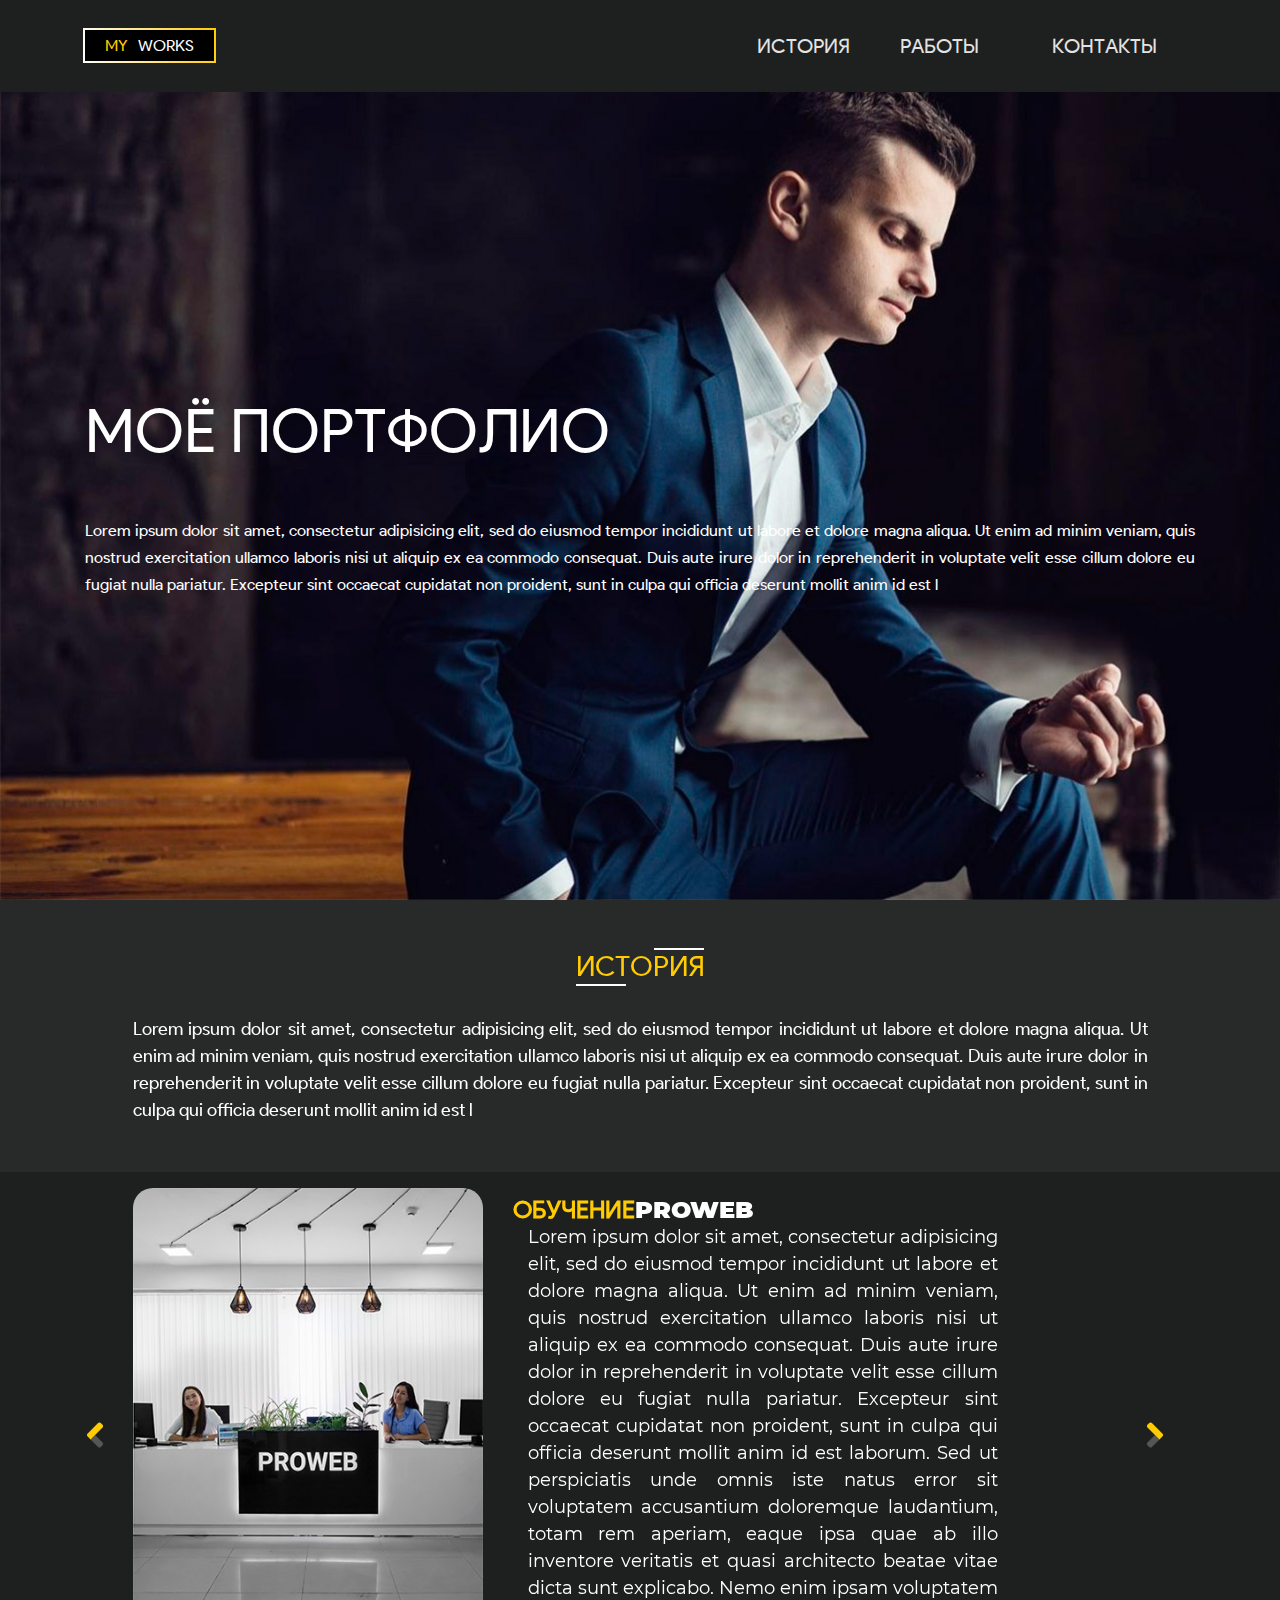
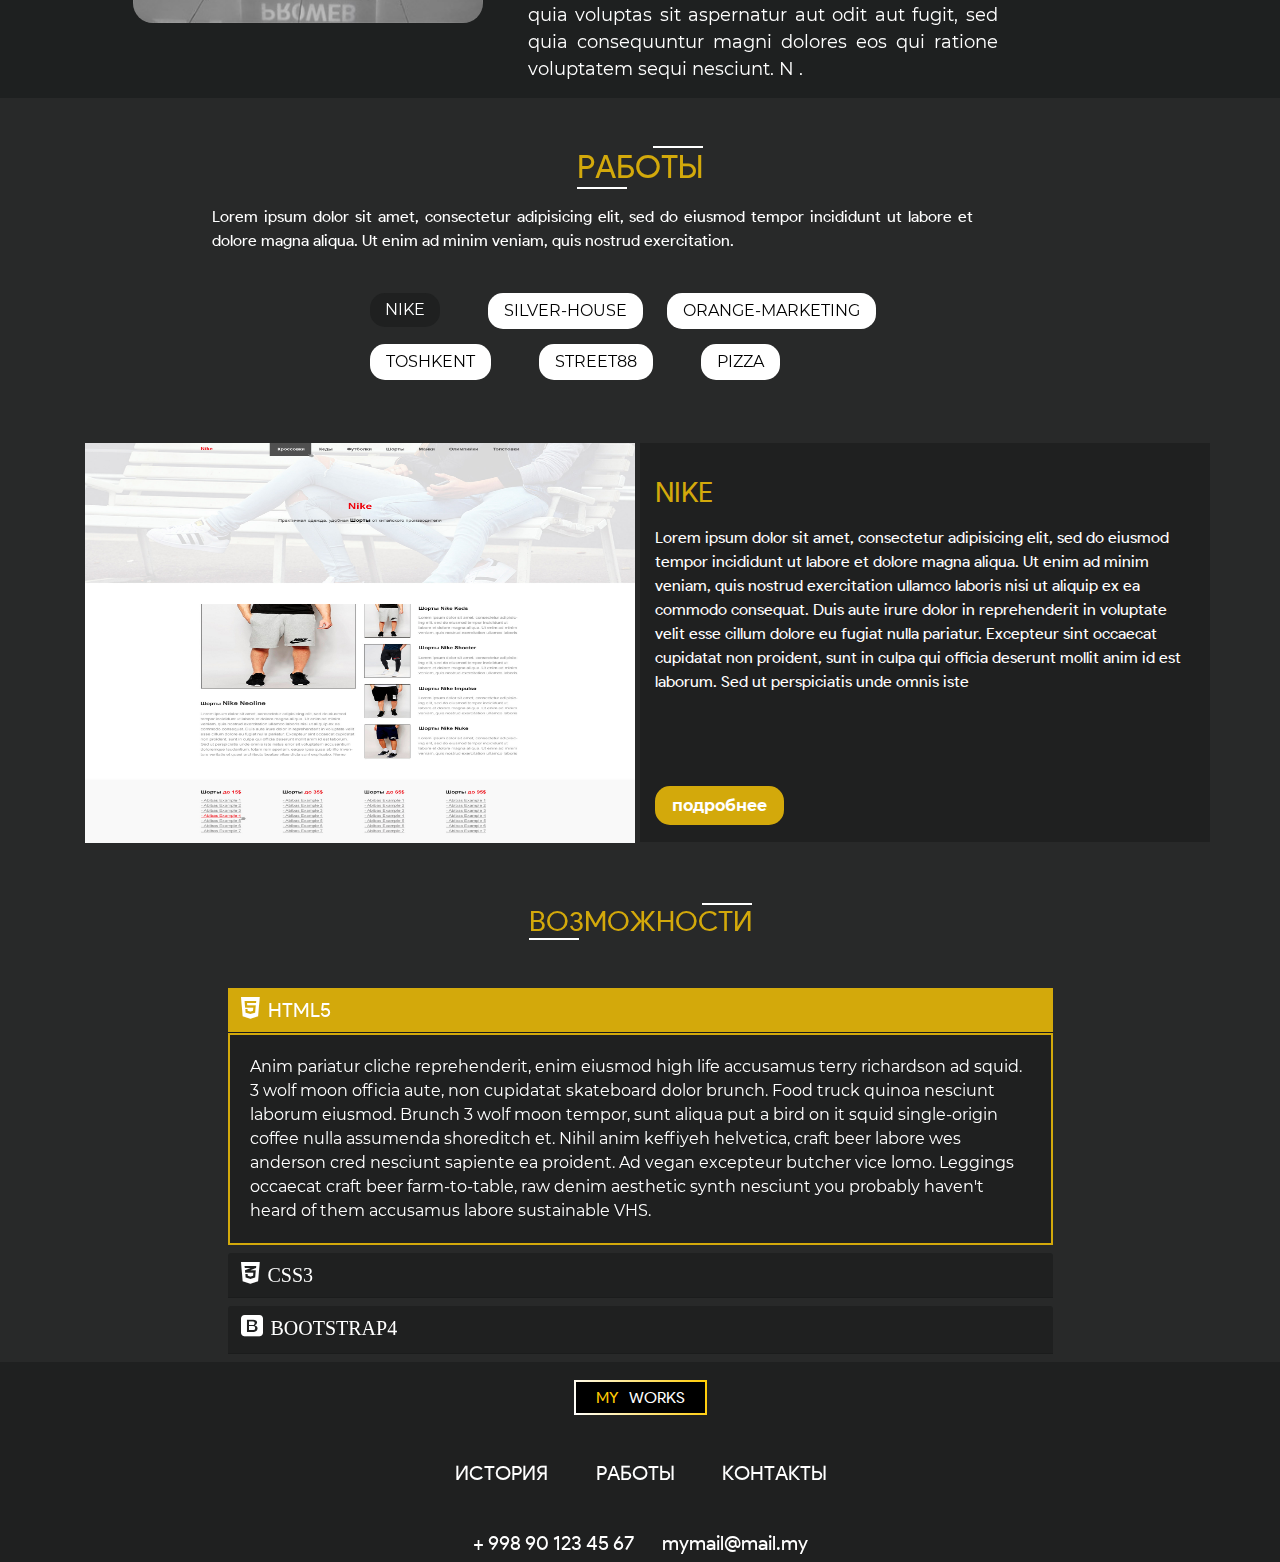
<file: index.html>
<!DOCTYPE html>
<html lang="en">

<head>
    <meta charset="UTF-8">
    <meta name="viewport" content="width=device-width, initial-scale=1.0">
    <meta http-equiv="X-UA-Compatible" content="ie=edge">
    <link rel="stylesheet" href="css/bootstrap.css">
    <link rel="stylesheet" href="css/style.css">
    <link rel="stylesheet" href="css/media.css">
    <link href="https://stackpath.bootstrapcdn.com/font-awesome/4.7.0/css/font-awesome.min.css" rel="stylesheet"
        integrity="sha384-wvfXpqpZZVQGK6TAh5PVlGOfQNHSoD2xbE+QkPxCAFlNEevoEH3Sl0sibVcOQVnN" crossorigin="anonymous">
    <title>My works</title>
</head>

<body>
    <header class="header">
        <div class="header__nav">
            <div class="container">
                <div class="row justify-content-between align-items-center">
                    <div
                        class="col-12 col-sm-12 text-center text-md-none pb-3 pb-md-0 col-md-auto col-lg-auto col-xl-auto">
                        <a href="" class="logo"><span class="logo__world">My</span>works</a></div>
                    <button class="navbar-toggler col-12 m-auto d-flex d-md-none" type="button" data-toggle="collapse"
                        data-target="#navbarheader" aria-controls="navbarSupportedContent" aria-expanded="false"
                        aria-label="Toggle navigation">
                        <i class="fas fa-bars m-auto white"></i>
                    </button>
                    <div class="col-auto header-link">
                        <ul class="header__menu m-auto  col-12 d-md-flex flex-wrap collapse navbar-collapse"
                            id="navbarheader">
                            <li><a href="" class="header__menu-link">история</a></li>
                            <li><a href="" class="header__menu-link">работы</a></li>
                            <li>
                                <div class="dropdown-header">
                                    <a class="header__menu-link" href="#" role="button" id="header__menu-drop"
                                        data-toggle="dropdown" aria-haspopup="true" aria-expanded="false">
                                        Контакты
                                    </a>
                                    <div class="dropdown-menu dropdown-menu-right" aria-labelledby="header__menu-drop">
                                        <a class="dropdown-item dropdown-item_bb-dark" href="tel:+ 99890 1234567">+
                                            99890 1234567</a>
                                        <a class="dropdown-item" href="mailto:mymail@mail.my">mymail@mail.my</a>
                                    </div>
                                </div>
                            </li>
                        </ul>
                    </div>
                </div>
            </div>
        </div>
        <div class="header__content">
            <div class="container">
                <h1 class="header__content-title ">Mоё портфолио</h1>
                <p class="header__content-desc">Lorem ipsum dolor sit amet, consectetur adipisicing elit, sed do eiusmod
                    tempor incididunt ut labore et dolore magna aliqua. Ut enim ad minim veniam, quis nostrud
                    exercitation ullamco laboris nisi ut aliquip ex ea commodo consequat. Duis aute irure dolor in
                    reprehenderit in voluptate velit esse cillum dolore eu fugiat nulla pariatur. Excepteur sint
                    occaecat cupidatat non proident, sunt in culpa qui officia deserunt mollit anim id est l</p>
            </div>
        </div>
    </header>
    <main>
        <section class="history text-center pt-5 pb-5">
            <div class="container">
                <div class="row align-items-center flex-column">
                    <div class="col-auto">
                        <h2 class="history__title">история</h2>
                    </div>
                    <div class="col-11">
                        <p class="history__desc text-justify">Lorem ipsum dolor sit amet, consectetur adipisicing elit,
                            sed do eiusmod tempor incididunt ut labore et dolore magna aliqua. Ut enim ad minim veniam,
                            quis nostrud exercitation ullamco laboris nisi ut aliquip ex ea commodo consequat. Duis aute
                            irure dolor in reprehenderit in voluptate velit esse cillum dolore eu fugiat nulla pariatur.
                            Excepteur sint occaecat cupidatat non proident, sunt in culpa qui officia deserunt mollit
                            anim id est l</p>
                    </div>
                </div>
            </div>
        </section>
        <section class="study pt-3">
            <div class="container">
                <div id="study__slider" class="carousel slide" data-ride="carousel">
                    <div class="carousel-inner">
                        <div class="carousel-item active">
                            <div class="row justify-content-center">
                                <div class="col-md-7 col-lg-7 col-xl-4">
                                    <img src="images/slider__img.jpg" alt="">
                                </div>
                                <div class="col-md-10 col-lg-7 col-xl-6carousel-content">
                                    <h3 class="study__title pt-2"><span
                                            class="study__title-yellow">обучение</span>proweb</h3>
                                    <p class="study__desc col-auto">Lorem ipsum dolor sit amet, consectetur adipisicing
                                        elit, sed
                                        do eiusmod tempor incididunt ut labore et dolore magna aliqua. Ut enim ad minim
                                        veniam, quis nostrud exercitation ullamco laboris nisi ut aliquip ex ea commodo
                                        consequat. Duis aute irure dolor in reprehenderit in voluptate velit esse cillum
                                        dolore eu fugiat nulla pariatur. Excepteur sint occaecat cupidatat non proident,
                                        sunt in culpa qui officia deserunt mollit anim id est laborum. Sed ut
                                        perspiciatis unde omnis iste natus error sit voluptatem accusantium doloremque
                                        laudantium, totam rem aperiam, eaque ipsa quae ab illo inventore veritatis et
                                        quasi architecto beatae vitae dicta sunt explicabo. Nemo enim ipsam voluptatem
                                        quia voluptas sit aspernatur aut odit aut fugit, sed quia consequuntur magni
                                        dolores eos qui ratione voluptatem sequi nesciunt. N .</p>
                                </div>
                            </div>
                        </div>
                        <div class="carousel-item">
                            <div class="row justify-content-center">
                                <div class="col-md-7 col-lg-7 col-xl-4">
                                    <img src="images/slider__img.jpg" alt="">
                                </div>
                                <div class="col-md-10 col-lg-7 col-xl-6 carousel-content">
                                    <h3 class="study__title  pt-2"><span
                                            class="study__title-yellow">обучение</span>proweb</h3>
                                    <p class="study__desc col-auto">Lorem ipsum dolor sit amet, consectetur adipisicing
                                        elit, sed
                                        do eiusmod tempor incididunt ut labore et dolore magna aliqua. Ut enim ad minim
                                        veniam, quis nostrud exercitation ullamco laboris nisi ut aliquip ex ea commodo
                                        consequat. Duis aute irure dolor in reprehenderit in voluptate velit esse cillum
                                        dolore eu fugiat nulla pariatur. Excepteur sint occaecat cupidatat non proident,
                                        sunt in culpa qui officia deserunt mollit anim id est laborum. Sed ut
                                        perspiciatis unde omnis iste natus error sit voluptatem accusantium doloremque
                                        laudantium, totam rem aperiam, eaque ipsa quae ab illo inventore veritatis et
                                        quasi architecto beatae vitae dicta sunt explicabo. Nemo enim ipsam voluptatem
                                        quia voluptas sit aspernatur aut odit aut fugit, sed quia consequuntur magni
                                        dolores eos qui ratione voluptatem sequi nesciunt. N .</p>
                                </div>
                            </div>
                        </div>
                        <div class="carousel-item">
                            <div class="row justify-content-center">
                                <div class="col-md-10 col-lg-7 col-xl-4">
                                    <img src="images/slider__img.jpg" alt="">
                                </div>
                                <div class="col-md-7 col-lg-7 col-xl-6carousel-content">
                                    <h3 class="study__title pt-2"><span
                                            class="study__title-yellow">обучение</span>proweb</h3>
                                    <p class="study__desc col-auto">Lorem ipsum dolor sit amet, consectetur adipisicing
                                        elit, sed
                                        do eiusmod tempor incididunt ut labore et dolore magna aliqua. Ut enim ad minim
                                        veniam, quis nostrud exercitation ullamco laboris nisi ut aliquip ex ea commodo
                                        consequat. Duis aute irure dolor in reprehenderit in voluptate velit esse cillum
                                        dolore eu fugiat nulla pariatur. Excepteur sint occaecat cupidatat non proident,
                                        sunt in culpa qui officia deserunt mollit anim id est laborum. Sed ut
                                        perspiciatis unde omnis iste natus error sit voluptatem accusantium doloremque
                                        laudantium, totam rem aperiam, eaque ipsa quae ab illo inventore veritatis et
                                        quasi architecto beatae vitae dicta sunt explicabo. Nemo enim ipsam voluptatem
                                        quia voluptas sit aspernatur aut odit aut fugit, sed quia consequuntur magni
                                        dolores eos qui ratione voluptatem sequi nesciunt. N .</p>
                                </div>
                            </div>
                        </div>
                    </div>
                    <a class="study__slider-prev d-none d-lg-flex" href="#study__slider" role="button"
                        data-slide="prev">
                        <i class="fad fa-angle-left study__slider-icon_color"></i>
                    </a>
                    <a class="study__slider-next d-none d-lg-flex" href="#study__slider" role="button"
                        data-slide="next">
                        <i class="fad fa-angle-right study__slider-icon_color"></i>
                    </a>
                </div>
            </div>
        </section>
        <section class="my_works ">
            <div class="container">
                <div class="row ">
                    <div class="col-auto m-auto ">
                        <h2 class="my_works-title pt-5 pb-3">РАБОТЫ</h2>
                    </div>
                    <div class="col-11">
                        <p class="my_works-desc text-justify w-75 m-auto pb-3">Lorem ipsum dolor sit amet, consectetur
                            adipisicing elit, sed do eiusmod tempor incididunt ut labore et dolore magna aliqua. Ut enim
                            ad minim veniam, quis nostrud exercitation.</p>
                    </div>
                    <div class="my_works-links col-10 col-sm-10 col-md-10 col-lg-8 col-xl-6 m-auto flex-wrap pt-4  pb-5 d-flex ">
                        <ul class="nav nav-tabs" id="myTab" role="tablist">
                            <li class="nav-item pr-5 pb-3">
                                <a class="nav-link active" id="nike-tab" data-toggle="tab" href="#nike" role="tab"
                                    aria-controls="nike" aria-selected="true">NIKE</a>
                            </li>
                            <li class="nav-item pr-4 pb-3">
                                <a class="nav-link" id="silver-tab" data-toggle="tab" href="#silver" role="tab"
                                    aria-controls="silver" aria-selected="false">SILVER-HOUSE</a>
                            </li>
                            <li class="nav-item pr-4 pb-3">
                                <a class="nav-link" id="orange-tab" data-toggle="tab" href="#orange" role="tab"
                                    aria-controls="orange" aria-selected="false">ORANGE-MARKETING</a>
                            </li>
                            <li class="nav-item pr-5 pb-3">
                                <a class="nav-link" id="toshkent-tab" data-toggle="tab" href="#toshkent" role="tab"
                                    aria-controls="toshkent" aria-selected="false">TOSHKENT</a>
                            </li>
                            <li class="nav-item pr-5 pb-3">
                                <a class="nav-link" id="street-tab" data-toggle="tab" href="#street" role="tab"
                                    aria-controls="street" aria-selected="false">STREET88</a>
                            </li>
                            <li class="nav-item  pb-3">
                                <a class="nav-link" id="pizza-tab" data-toggle="tab" href="#pizza" role="tab"
                                    aria-controls="pizza" aria-selected="false">PIZZA</a>
                            </li>
                        </ul>
                    </div>
                    <div class="tab-content" id="myTabContent">
                        <div class="tab-pane fade show active" id="nike" role="tabpanel" aria-labelledby="nike-tab">
                            <div class="my_works-tab d-flex  flex-wrap">
                                <div class="col-auto col-sm-12 col-md-12 col-lg-12 text-sm-center text-md-center text-lg-center col-xl-6">
                                    <img src="images/tabs__img.jpg" alt="">
                                </div>
                                <div class="pb-4 pt-2  col-sm-10 col-md-10 col-lg-8  m-sm-auto m-md-auto m-lg-auto col-xl-6 my_works-tab_desc">
                                    <h3>NIKE</h3>
                                    <p>Lorem ipsum dolor sit amet, consectetur adipisicing elit, sed do eiusmod tempor
                                        incididunt ut labore et dolore magna aliqua. Ut enim ad minim veniam, quis
                                        nostrud exercitation ullamco laboris nisi ut aliquip ex ea commodo consequat.
                                        Duis aute irure dolor in reprehenderit in voluptate velit esse cillum dolore eu
                                        fugiat nulla pariatur. Excepteur sint occaecat cupidatat non proident, sunt in
                                        culpa qui officia deserunt mollit anim id est laborum. Sed ut perspiciatis unde
                                        omnis iste</p>
                                    <a href="pages/nike/index.html" class="my_works-detail mb-lg-2">подробнее</a>
                                </div>
                            </div>
                        </div>
                        <div class="tab-pane fade" id="silver" role="tabpanel" aria-labelledby="sivler-tab">
                            <div class="my_works-tab d-flex flex-wrap">
                                <div class="col-auto col-sm-12 col-md-12 col-lg-12 text-sm-center text-md-center text-lg-center col-xl-6 ">
                                    <img src="images/silver.jpg" alt="">
                                </div>
                                <div class="pb-4 pt-2  col-sm-10 col-md-10 col-lg-8  m-sm-auto m-md-auto m-lg-auto col-xl-6 my_works-tab_desc">
                                    <h3>SILVER-HOUSE</h3>
                                    <p>Lorem ipsum dolor sit amet, consectetur adipisicing elit, sed do eiusmod tempor
                                        incididunt ut labore et dolore magna aliqua. Ut enim ad minim veniam, quis
                                        nostrud exercitation ullamco laboris nisi ut aliquip ex ea commodo consequat.
                                        Duis aute irure dolor in reprehenderit in voluptate velit esse cillum dolore eu
                                        fugiat nulla pariatur. Excepteur sint occaecat cupidatat non proident, sunt in
                                        culpa qui officia deserunt mollit anim id est laborum. Sed ut perspiciatis unde
                                        omnis iste</p>
                                    <a href="../silver house/index.html" class="my_works-detail">подробнее</a>
                                </div>
                            </div>
                        </div>
                        <div class="tab-pane fade" id="orange" role="tabpanel" aria-labelledby="orange-tab">
                            <div class="my_works-tab d-flex flex-wrap">
                                <div class="col-auto col-sm-12 col-md-12 col-lg-12 text-sm-center text-md-center text-lg-center col-xl-6">
                                    <img src="images/orange.jpg" alt="">
                                </div>
                                <div class="pb-4 pt-2  col-sm-10 col-md-10 col-lg-8  m-sm-auto m-md-auto m-lg-auto col-xl-6 my_works-tab_desc">
                                    <h3>ORANGE-MARKETING</h3>
                                    <p>Lorem ipsum dolor sit amet, consectetur adipisicing elit, sed do eiusmod tempor
                                        incididunt ut labore et dolore magna aliqua. Ut enim ad minim veniam, quis
                                        nostrud exercitation ullamco laboris nisi ut aliquip ex ea commodo consequat.
                                        Duis aute irure dolor in reprehenderit in voluptate velit esse cillum dolore eu
                                        fugiat nulla pariatur. Excepteur sint occaecat cupidatat non proident, sunt in
                                        culpa qui officia deserunt mollit anim id est laborum. Sed ut perspiciatis unde
                                        omnis iste</p>
                                    <a href="" class="my_works-detail">подробнее</a>
                                </div>
                            </div>
                        </div>
                        <div class="tab-pane fade" id="toshkent" role="tabpanel" aria-labelledby="toshkent-tab">
                            <div class="my_works-tab d-flex flex-wrap">
                                <div class="col-auto col-sm-12 col-md-12 col-lg-12 text-sm-center text-md-center text-lg-center col-xl-6">
                                    <img src="images/tashkent.jpg" alt="">
                                </div>
                                <div class="pb-4 pt-2  col-sm-10 col-md-10 col-lg-8  m-sm-auto m-md-auto m-lg-auto col-xl-6 my_works-tab_desc">
                                    <h3>TOSHKENT</h3>
                                    <p>Lorem ipsum dolor sit amet, consectetur adipisicing elit, sed do eiusmod tempor
                                        incididunt ut labore et dolore magna aliqua. Ut enim ad minim veniam, quis
                                        nostrud exercitation ullamco laboris nisi ut aliquip ex ea commodo consequat.
                                        Duis aute irure dolor in reprehenderit in voluptate velit esse cillum dolore eu
                                        fugiat nulla pariatur. Excepteur sint occaecat cupidatat non proident, sunt in
                                        culpa qui officia deserunt mollit anim id est laborum. Sed ut perspiciatis unde
                                        omnis iste</p>
                                    <a href="../tashkent_travels-14-00/index.html" class="my_works-detail">подробнее</a>
                                </div>
                            </div>
                        </div>
                        <div class="tab-pane fade" id="street" role="tabpanel" aria-labelledby="street-tab">
                            <div class="my_works-tab d-flex flex-wrap">
                                <div class="col-auto col-sm-12 col-md-12 col-lg-12 text-sm-center text-md-center text-lg-center col-xl-6">
                                    <img src="images/street.jpg" alt="">
                                </div>
                                <div class="pb-4 pt-2  col-sm-10 col-md-10 col-lg-8  m-sm-auto m-md-auto m-lg-auto col-xl-6 my_works-tab_desc">
                                    <h3>STREET88</h3>
                                    <p>Lorem ipsum dolor sit amet, consectetur adipisicing elit, sed do eiusmod tempor
                                        incididunt ut labore et dolore magna aliqua. Ut enim ad minim veniam, quis
                                        nostrud exercitation ullamco laboris nisi ut aliquip ex ea commodo consequat.
                                        Duis aute irure dolor in reprehenderit in voluptate velit esse cillum dolore eu
                                        fugiat nulla pariatur. Excepteur sint occaecat cupidatat non proident, sunt in
                                        culpa qui officia deserunt mollit anim id est laborum. Sed ut perspiciatis unde
                                        omnis iste</p>
                                    <a href="../street88/index.html" class="my_works-detail">подробнее</a>
                                </div>
                            </div>
                        </div>
                        <div class="tab-pane fade" id="pizza" role="tabpanel" aria-labelledby="pizza-tab">
                            <div class="my_works-tab d-flex flex-wrap">
                                <div class="col-auto col-sm-12 col-md-12 col-lg-12 text-sm-center text-md-center text-lg-center col-xl-6">
                                    <img src="images/pizza.jpg" alt="">
                                </div>
                                <div class="pb-4 pt-2  col-sm-10 col-md-10 col-lg-8  m-sm-auto m-md-auto m-lg-auto col-xl-6 my_works-tab_desc">
                                    <h3>PIZZA</h3>
                                    <p>Lorem ipsum dolor sit amet, consectetur adipisicing elit, sed do eiusmod tempor
                                        incididunt ut labore et dolore magna aliqua. Ut enim ad minim veniam, quis
                                        nostrud exercitation ullamco laboris nisi ut aliquip ex ea commodo consequat.
                                        Duis aute irure dolor in reprehenderit in voluptate velit esse cillum dolore eu
                                        fugiat nulla pariatur. Excepteur sint occaecat cupidatat non proident, sunt in
                                        culpa qui officia deserunt mollit anim id est laborum. Sed ut perspiciatis unde
                                        omnis iste</p>
                                    <a href="../pizza/index.html" class="my_works-detail">подробнее</a>
                                </div>
                            </div>
                        </div>
                    </div>
                </div>
            </div>
        </section>
        <section class="abilities ">
            <div class="container">
                <div class="row align-items-center  flex-column">
                    <div class="col-auto ">
                        <h3 class="abilities-title pb-5">ВОЗМОЖНОСТИ</h3>
                    </div>
                    <div class="col-9">
                        <div class="accordion" id="abilities-accordion">
                            <div class="abilitiescard-1 mb-2">
                                <div class="card-header" id="headingOne">
                                    <h5 class="mb-0">
                                        <button class="btn btn-link" type="button" data-toggle="collapse"
                                            data-target="#collapseOne" aria-expanded="true" aria-controls="collapseOne">
                                            <i class="fab fa-html5 pr-2"></i><span class="d">HTML5</span>
                                        </button>
                                    </h5>
                                </div>

                                <div id="collapseOne" class="collapse show" aria-labelledby="headingOne"
                                    data-parent="#abilities-accordion">
                                    <div class="card-body">
                                        Anim pariatur cliche reprehenderit, enim eiusmod high life accusamus terry
                                        richardson ad squid. 3 wolf moon officia aute, non cupidatat skateboard dolor
                                        brunch. Food truck quinoa nesciunt laborum eiusmod. Brunch 3 wolf moon tempor,
                                        sunt aliqua put a bird on it squid single-origin coffee nulla assumenda
                                        shoreditch et. Nihil anim keffiyeh helvetica, craft beer labore wes anderson
                                        cred nesciunt sapiente ea proident. Ad vegan excepteur butcher vice lomo.
                                        Leggings occaecat craft beer farm-to-table, raw denim aesthetic synth nesciunt
                                        you probably haven't heard of them accusamus labore sustainable VHS.
                                    </div>
                                </div>
                            </div>
                            <div class="abilitiescard-2 mb-2">
                                <div class="card-header" id="headingTwo">
                                    <h5 class="mb-0">
                                        <button class="btn btn-link collapsed" type="button" data-toggle="collapse"
                                            data-target="#collapseTwo" aria-expanded="false"
                                            aria-controls="collapseTwo">
                                            <i class="fab fa-css3-alt pr-2"></i>CSS3
                                        </button>
                                    </h5>
                                </div>
                                <div id="collapseTwo" class="collapse" aria-labelledby="headingTwo"
                                    data-parent="#abilities-accordion">
                                    <div class="card-body">
                                        Anim pariatur cliche reprehenderit, enim eiusmod high life accusamus terry
                                        richardson ad squid. 3 wolf moon officia aute, non cupidatat skateboard dolor
                                        brunch. Food truck quinoa nesciunt laborum eiusmod. Brunch 3 wolf moon tempor,
                                        sunt aliqua put a bird on it squid single-origin coffee nulla assumenda
                                        shoreditch et. Nihil anim keffiyeh helvetica, craft beer labore wes anderson
                                        cred nesciunt sapiente ea proident. Ad vegan excepteur butcher vice lomo.
                                        Leggings occaecat craft beer farm-to-table, raw denim aesthetic synth nesciunt
                                        you probably haven't heard of them accusamus labore sustainable VHS.
                                    </div>
                                </div>
                            </div>
                            <div class="abilitiescard-3 mb-2">
                                <div class="card-header" id="headingThree">
                                    <h5 class="mb-0">
                                        <button class="btn btn-link  collapsed" type="button" data-toggle="collapse"
                                            data-target="#collapseThree" aria-expanded="false"
                                            aria-controls="collapseThree">
                                            <i class="fab fa-bootstrap pr-2 mb-2"></i>BOOTSTRAP4
                                        </button>
                                    </h5>
                                </div>
                                <div id="collapseThree" class="collapse" aria-labelledby="headingThree"
                                    data-parent="#abilities-accordion">
                                    <div class="card-body">
                                        Anim pariatur cliche reprehenderit, enim eiusmod high life accusamus terry
                                        richardson ad squid. 3 wolf moon officia aute, non cupidatat skateboard dolor
                                        brunch. Food truck quinoa nesciunt laborum eiusmod. Brunch 3 wolf moon tempor,
                                        sunt aliqua put a bird on it squid single-origin coffee nulla assumenda
                                        shoreditch et. Nihil anim keffiyeh helvetica, craft beer labore wes anderson
                                        cred nesciunt sapiente ea proident. Ad vegan excepteur butcher vice lomo.
                                        Leggings occaecat craft beer farm-to-table, raw denim aesthetic synth nesciunt
                                        you probably haven't heard of them accusamus labore sustainable VHS.
                                    </div>
                                </div>
                            </div>
                        </div>
                    </div>
                </div>
            </div>
        </section>
    </main>
    <footer>
        <div class="container">
            <div class="row">
                <div class="col-auto m-auto pt-4 ">
                    <a href="" class="logo"><span class="logo__world">My</span>works</a>
                </div>
                <div class="col-12">
                    <ul class="d-flex justify-content-center pt-5">
                        <li class="pr-5"><a href="">история </a></li>
                        <li class="pr-5"><a href=""> работы </a></li>
                        <li class=""><a href=""> контакты</a></li>
                    </ul>
                </div>
                <div class="col-12 text-center">
                    <div class="contacts ">
                        <a href="tel:+ 998 90 123 45 67" class="pr-4">+ 998 90 123 45 67</a>
                        <a href="">mymail@mail.my</a>
                    </div>
                </div>
            </div>
        </div>
    </footer>

    <script src="js/jq.js"></script>
    <script src="js/poper.js"></script>
    <script src="js/bootstrap.js"></script>
</body>

</html>
<!-- git init -это инцилизатия репозитория
    git config user.email - это почта юзера котоорый работает над проэктом
    git config user.name - это имя юзера котоорый работает над проэктом
    git config gui.encoding utf-8 - Для коректного отображения кирилицы
    git add . или git add путь|имя файлаюрассширение файла - это создвние отслеживание зоны для сохранения
    git status- это проверка отслеживаемой зоны
    git commit -m "сообщение сохранения" - сохраняет отслеживаемую зону
    gik-  это показывает репозиторий
    git- remote add НАЗВАНИЕ УДАЛЕННОГО-ПОДКЛЮЧЕНИЯ ССЫЛКА-НА-ПОДКЛЮЧЕНИЯ  - 
    git push НАЗВАНИЕ УДАЛЕННОГО-ПОДКЛЮЧЕНИЯ master -  записать в удаленный репозиторий
    ssh-keygen - создать безопасное подключения без пароля
>
</file>
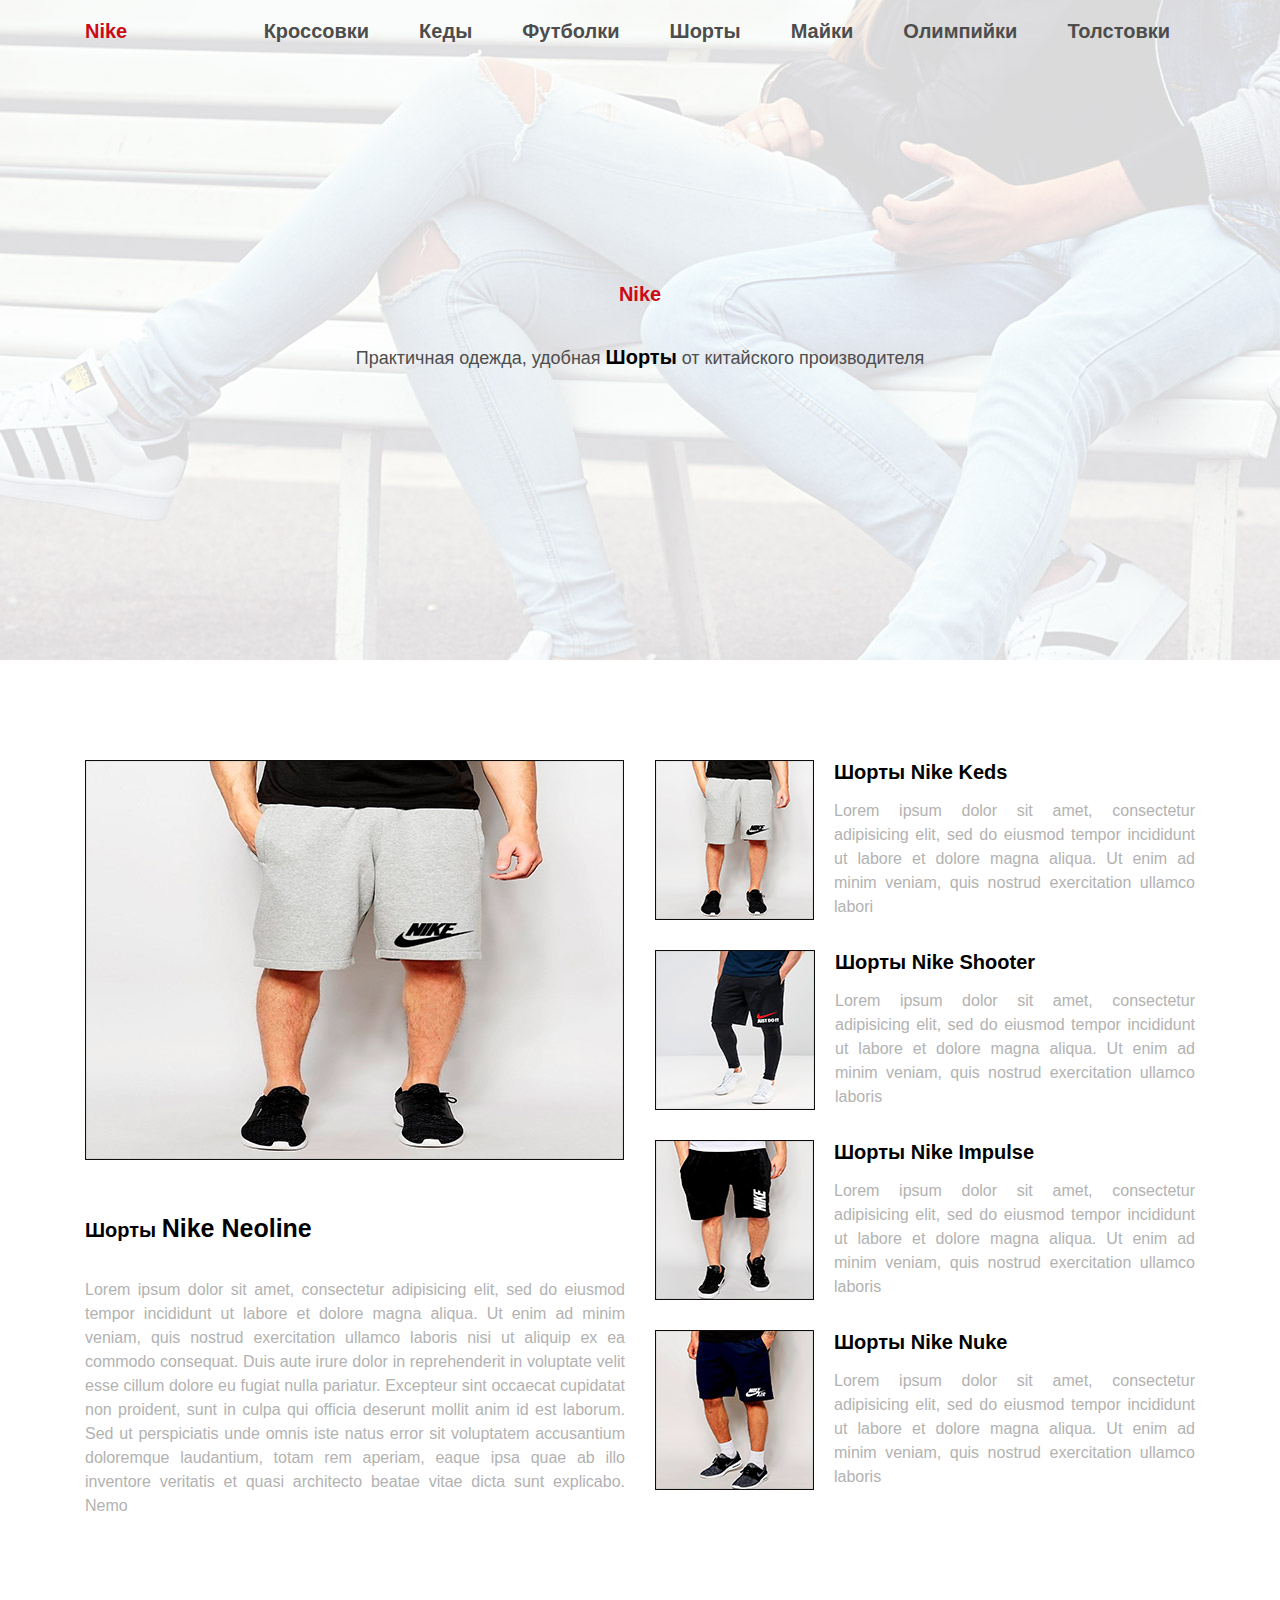
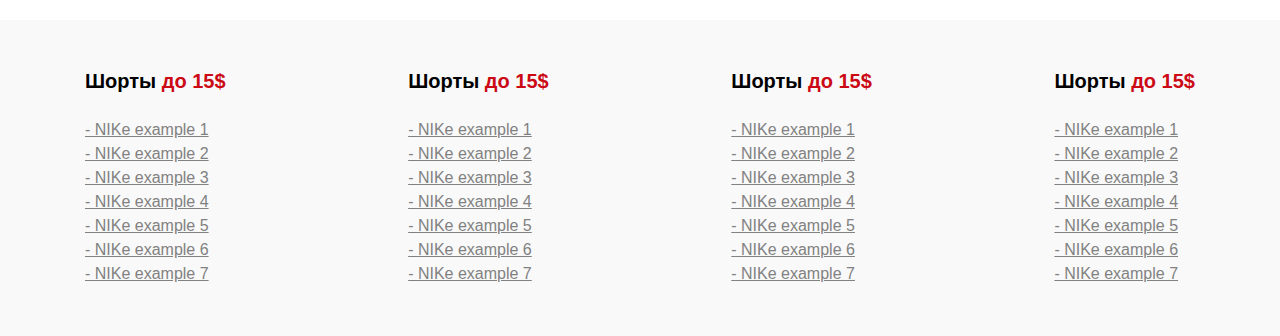
<file: pages/nike/index.html>
<!DOCTYPE html>
<html lang="en">

<head>
    <meta charset="UTF-8">
    <meta name="viewport" content="width=device-width, initial-scale=1.0">
    <meta http-equiv="X-UA-Compatible" content="ie=edge">
    <link rel="stylesheet" href="css/style.css">
    <title>Nike</title>
</head>

<body>
    <header>
        <nav>
            <a class="logo" href="">Nike</a>
            <ul>
                <li><a href="">Кроссовки</a></li>
                <li><a href="">Кеды</a></li>
                <li><a href="">Футболки</a></li>
                <li><a href="">Шорты</a></li>
                <li><a href="">Майки</a></li>
                <li><a href="">Олимпийки</a></li>
                <li><a href="">Толстовки</a></li>
            </ul>
        </nav>
        <div class="header-content">
            <h1 class="logo">Nike</h1>
            <p>Практичная одежда, удобная <span>Шорты</span> от китайского производителя</p>
        </div>
    </header>
    <main>
        <section class="main-product">
            <img src="images/shirt_nike_neoline.jpg" alt="">
            <h2>Шорты <span>Nike Neoline</span></h2>
            <p>Lorem ipsum dolor sit amet, consectetur adipisicing elit, sed do eiusmod tempor incididunt ut labore et
                dolore magna aliqua. Ut enim ad minim veniam, quis nostrud exercitation ullamco laboris nisi ut aliquip
                ex ea commodo consequat. Duis aute irure dolor in reprehenderit in voluptate velit esse cillum dolore eu
                fugiat nulla pariatur. Excepteur sint occaecat cupidatat non proident, sunt in culpa qui officia
                deserunt mollit anim id est laborum. Sed ut perspiciatis unde omnis iste natus error sit voluptatem
                accusantium doloremque laudantium, totam rem aperiam, eaque ipsa quae ab illo inventore veritatis et
                quasi architecto beatae vitae dicta sunt explicabo. Nemo</p>
        </section>
        <div class="products">
            <section>
                <img src="images/shirt_nike_keds.jpg" alt="">
                <div class="desc">
                    <h3>Шорты Nike Keds</h3>
                    <p>Lorem ipsum dolor sit amet, consectetur adipisicing elit, sed do eiusmod tempor incididunt ut
                        labore et dolore magna aliqua. Ut enim ad minim veniam, quis nostrud exercitation ullamco
                        labori</p>
                </div>
            </section>
            <section>
                <img src="images/shirt_nike_shooter.jpg" alt="">
                <div class="desc">
                    <h3>Шорты Nike Shooter</h3>
                    <p>Lorem ipsum dolor sit amet, consectetur adipisicing elit, sed do eiusmod tempor incididunt ut
                        labore et dolore magna aliqua. Ut enim ad minim veniam, quis nostrud exercitation ullamco
                        laboris</p>
                </div>
            </section>
            <section>
                <img src="images/shirt_nike_impulse.jpg" alt="">
                <div class="desc">
                    <h3>Шорты Nike Impulse</h3>
                    <p>Lorem ipsum dolor sit amet, consectetur adipisicing elit, sed do eiusmod tempor incididunt ut
                        labore et dolore magna aliqua. Ut enim ad minim veniam, quis nostrud exercitation ullamco
                        laboris</p>
                </div>
            </section>
            <section>
                <img src="images/shirt_nike_nuke.jpg" alt="">
                <div class="desc">
                    <h3>Шорты Nike Nuke</h3>
                    <p>Lorem ipsum dolor sit amet, consectetur adipisicing elit, sed do eiusmod tempor incididunt ut
                        labore et dolore magna aliqua. Ut enim ad minim veniam, quis nostrud exercitation ullamco
                        laboris</p>
                </div>
            </section>
        </div>
    </main>
    <footer>
        <nav>
            <div class="links">
                <h4>Шорты <span>до 15$</span></h4>
                <ul>
                    <li><a href="">- NIKe example 1</a></li>
                    <li><a href="">- NIKe example 2</a></li>
                    <li><a href="">- NIKe example 3</a></li>
                    <li><a href="">- NIKe example 4</a></li>
                    <li><a href="">- NIKe example 5</a></li>
                    <li><a href="">- NIKe example 6</a></li>
                    <li><a href="">- NIKe example 7</a></li>
                </ul>
            </div>
            <div class="links">
                <h4>Шорты <span>до 15$</span></h4>
                <ul>
                    <li><a href="">- NIKe example 1</a></li>
                    <li><a href="">- NIKe example 2</a></li>
                    <li><a href="">- NIKe example 3</a></li>
                    <li><a href="">- NIKe example 4</a></li>
                    <li><a href="">- NIKe example 5</a></li>
                    <li><a href="">- NIKe example 6</a></li>
                    <li><a href="">- NIKe example 7</a></li>
                </ul>
            </div>
            <div class="links">
                <h4>Шорты <span>до 15$</span></h4>
                <ul>
                    <li><a href="">- NIKe example 1</a></li>
                    <li><a href="">- NIKe example 2</a></li>
                    <li><a href="">- NIKe example 3</a></li>
                    <li><a href="">- NIKe example 4</a></li>
                    <li><a href="">- NIKe example 5</a></li>
                    <li><a href="">- NIKe example 6</a></li>
                    <li><a href="">- NIKe example 7</a></li>
                </ul>
            </div>
            <div class="links">
                <h4>Шорты <span>до 15$</span></h4>
                <ul>
                    <li><a href="">- NIKe example 1</a></li>
                    <li><a href="">- NIKe example 2</a></li>
                    <li><a href="">- NIKe example 3</a></li>
                    <li><a href="">- NIKe example 4</a></li>
                    <li><a href="">- NIKe example 5</a></li>
                    <li><a href="">- NIKe example 6</a></li>
                    <li><a href="">- NIKe example 7</a></li>
                </ul>
            </div>
        </nav>
    </footer>
</body>

</html>
</file>
<file: css/style.css>
@import"root.css";
@import"icon.css";
*{
    margin: 0;
    padding: 0;
}
.header{
  display: flex;
  flex-direction: column;
  height: 100vh;
}
.header__nav{
    padding: 23px 0;
    background: var(--dark);
    position: sticky;
    width: 100%;
    top: 0;
}
.header__nav i::before{
    color: white;
}
.header__menu-link{
    margin-left: 50px;
    text-transform: uppercase;
    color: #e3e3e3;
    font-size: 20px;
}
.header__menu-link:hover{
    color: var(--yellow);
    
}
.logo::before{
    content: "";
    display: block;
    left: -2px;
    right: -2px;
    bottom: -2px;
    top: -2px;
    position: absolute;
    background: red ;
    background: linear-gradient(75deg,var(--white),var(--yellow));
    z-index: -1;
    transition: 500ms;
}

.logo{
    text-transform: uppercase;
    position: relative;
    color: var(--white);
    background: black;
    text-transform: uppercase;;
    z-index: 1;
    line-height: 0.8;
    padding: 6px 20px;
    transition: 500ms;
}
.logo__world{
    color: var(--yellow);
    margin-right: 10px;
    transition: 500ms;
}
.logo:hover{
    color: var(--yellow);
}
.logo:hover .logo__world{
    color: var(--white);
}
.logo:hover::before{
    background: linear-gradient(0deg, var(--white),var(--yellow));
}
.dropdown-item_bb-dark{
    border-bottom: 1px solid #000;
}
.header__content{
    background: url(../images/header__img.jpg) no-repeat;
    background-size: cover;
    background-attachment: fixed;
    flex-grow: 1;
    display: flex;
    align-items: center;

}
.header__content-title{
    color: var(--white);
    font-size: 60px;
    text-transform: uppercase;
    margin-bottom: 50px;
}
.header__content-desc{
    color:var(--white);
    line-height: 27px;
    text-align: justify;
}
/* header end */
.history{
    background: var(--dark-light);
}
.history__title{
    color: var(--yellow);
    text-transform: uppercase;
    font-size: 28px;
    padding-bottom: 30px;
}
.history__desc{
    color: var(--white);
    font-size: 18px;
    line-height: 27px;
    text-align: justify;
}
.history__title::before,.history__title::after{
    content: '';
    display: block;
    max-width: 50px;
    height: 2px;
    background: var(--white);
}
.history__title::before{
    margin-left: auto;
}
.study{
    background: var(--dark);
    padding: 15px 0;
}
.study__title{
    color: var(--white);
    text-transform: uppercase;
    font-size: 24px;
    font-family: var(--m);
    font-weight: 700;
}
.study__title-yellow{
    color: var(--yellow);
    margin-bottom: 20px;
}
.study__desc{
    font-size: 18px;
    font-family:'Montserat-regular';
    color: var(--white);
    text-align: justify;
    font-weight: 400;
    width: 500px;

}
.study img{
    border-radius: 20px;
    height: 435px;
}
.study__slider-prev,
.study__slider-next {
    position: absolute;
    height: 100%;
    width: 50px;
    top: 0;
    left: 0;
    display: flex;
    align-items: center;
    font-size: 40px;
}
.study__slider-next{
    left: auto;
    right: 0;
}
.study__slider-icon_color::before{
    color: var(--yellow);
}
.study__slider-icon_color::after{
    color: #a5a6a6;
}
.my_works-links button{
    background: #fff;
    border-radius: 15px;
    font-family: 'Montserat-regular';
}
.my_works{
    background: #282929;
}
.my_works-title{
    color: #d3a90b;
}
.my_works-desc{
    color: white;
    
}
.my_works-title::before,.my_works-title::after{
    content: '';
    display: block;
    max-width: 50px;
    height: 2px;
    background: var(--white); 
}
.my_works-title::before{
    margin-left : auto;
}
.nav-tabs{
    border: none;
}
.nav-tabs li a{
    color: black;
    background: #fff;
    font-family: "Montserat-regular";
    padding: 5px 15px;
}
.nav-tabs .nav-link.active{
    background: #1f2020;
    color: white;
    border: none;
}
.nav-tabs .nav-link{
    border: 1px solid transparent;
    border-top-left-radius: 0;
    border-top-right-radius: 0;
    border-radius: 15px;
}
.my_works-tab img{
    width: 550px;
    height: 400px;
    margin-right: 10px;
}
.my_works-tab h3{
    color: #d3a90b;
    font-family: var(--ps);
    padding-top: 25px;
    padding-bottom: 16px;
}

.my_works-tab p{
    color: var(--white);
    margin-bottom: 100px;
}
.my_works-detail{
    color: #fff;
    font-family: "Montserat-bold";
    margin-top: 100;
    padding: 10px 17px;
    border-radius: 15px;
    background: #d3a90b;
}
.my_works-tab_desc{
    background: #1f2020;
    margin-left: 20px;
}
.abilities{
    background: #282929;
    padding-top: 60px;
}
.abilities-title{
    color: #d3a90b; 

}
.abilities-title::before,.abilities-title::after{
    content: "";
    display: block;
    height: 2px;
    width: 50px;
    background: #fff;
    
}
.abilities-title::before{
    margin-left: auto;
}
.abilities button i{
    font-size: 25px;
}
.abilities button{
    color: white;
    font-family: 'Montserat-bold    ';
    font-size: 20px;
}
.abilities button:hover{
    text-decoration: none;
    color: white;
}
.card-header{
    background: #1f2020;
}
.card-body{
    color: #fff;
    font-family: 'Montserat-regular';
    background: #1f2020;
    border: 2px solid #d3a90b;
    text-decoration: none;
}
.card-header .collapse {
    background: #d3a90b;
}
footer{
    background: #1f2020;
    height: 200px;
}
footer li a{
    color: white;
    font-size: 20px;
    text-transform: uppercase;
}
footer li a:hover{
    color: #d3a90b;
}
footer .contacts,footer .contacts a{
    padding-top: 40px;
    color: white;
    font-size: 20px;
}

.abilities button[aria-expanded="true"]{
    background:#d3a90b;
    width: 100%;
    height: 100%;
    border-radius: 0;
    text-align: left;
}
.card-header{
    padding: 0;
}
</file>
<file: css/media.css>
@media(max-width:1200px){
    .study__title{
        text-align: center;
    }
    .study__desc{
        margin: 0 auto;
        width: 650px;
    }
    
    .my_works-tab_desc{
        text-align: center;
    }
    
}
@media(max-width:980px){
    .my_works-tab img{
        width: 500px;
    }
}
@media(max-width:768px){
    .header__menu{
        display: flex;
    }
    .header__content-title{
        color: var(--white);
        font-size: 50px;
        text-transform: uppercase;
        text-align: center;
    }
    .my_works-tab_desc{
        text-align: center;
    }
}




@media(max-width:535px){
    .header__menu-link{
        margin-left: 0px;
    }
    .header__menu-link:first-child{
        margin-right: 20px;
    }
    .header-link{
        margin: 0 auto;
    }
    .dropdown-header{
        padding: 0px;
    }
    .header__menu{
        text-align: center;
    }
    .header__content-title{
        padding-top: 10px;
    }
    .hisotory__desc{
        color: var(--white);
        font-size: 14px;
        line-height: 27px;
        text-align: justify;
    }
    
    .history__title{
        color: var(--yellow);
        text-transform: uppercase;
        font-size: 20px;
        padding-bottom: 10px;
        padding-top: 50px;
    }
    .history__desc{
        font-size: 16px;
        margin-bottom: 0;
    }
    .my_works-tab img{
       width: 90%;
       margin-left: 20px;
    }
    .my_works-tab_desc{
        width: 100%;
    }
}
</file>
<file: pages/nike/css/style.css>
*{
    margin: 0;
    padding: 0;
    font-family: Arial;
}
header{
    height: 660px;
  
    background: url(../images/header_bg_image.jpg)no-repeat center center/cover;
}
nav{
    max-width: 1110px;
    margin: 0 auto;
    display: flex;
    justify-content: space-between;
    align-items: center;
}
header nav ul{
    display: flex;
    list-style: none;
}
header nav ul a{
    padding: 20px 25px;
    display: inline-block;
    font-weight: bold;
    font-size: 20px;
    text-decoration: none;
    color: #4d4d4d;
}
header nav ul a:hover{
    color: #515151;
}
.logo{
    color:#cb0a15;
    font-size: 20px;
    font-weight: bold;
    text-decoration: none;
}
h1 {
    font-size: 40px;
    margin-bottom: 40px;
} 
.header-content p{
   font-size: 18px;
    color: #4d4d4d;

}
.header-content{
    text-align: center;
    margin-top: 220px;
}
.header-content p span{
    font-size:20px;
    font-weight: bold; 
    color: #000;
}
/* header end */
/* ************ */
/* main start */
main{
    display: flex;
    padding: 100px 0;
    max-width: 1110px;
    margin: 0 auto;
    justify-content: space-between;
}
.main-product, .products{
    max-width: 540px ;
}
.products section{
    display: flex;
    align-items: center;
    margin-bottom: 30px;
}
.products .desc {
    margin-left: 20px;
}
main p{
    font-size: 16px;
    color: #b2b2b2;
    line-height: 24px;
    text-align: justify;
}
main h3{
    font-size: 20px;
    font-weight: bold;
    color: #000;
    margin-bottom: 15px;
}
main h2{
    font-size: 20px;
    color: #000;
    margin: 50px 0 35px 0;
}
main h2 span{
    font-size: 25px;
    color: #000;
}
/* main end */
/* *********** */
footer{
    background: #f9f9f9;
    padding: 50px 0;
}
footer h4{
    font-size: 20px;
    margin-bottom: 25px;
}
footer h4 span{
    color: #cb0a15;
}

footer ul{
    list-style: none;
}
footer a{
    line-height: 24px;
    color: #818181;
}
footer a:hover{
    color: #cb0a15;
}
</file>
